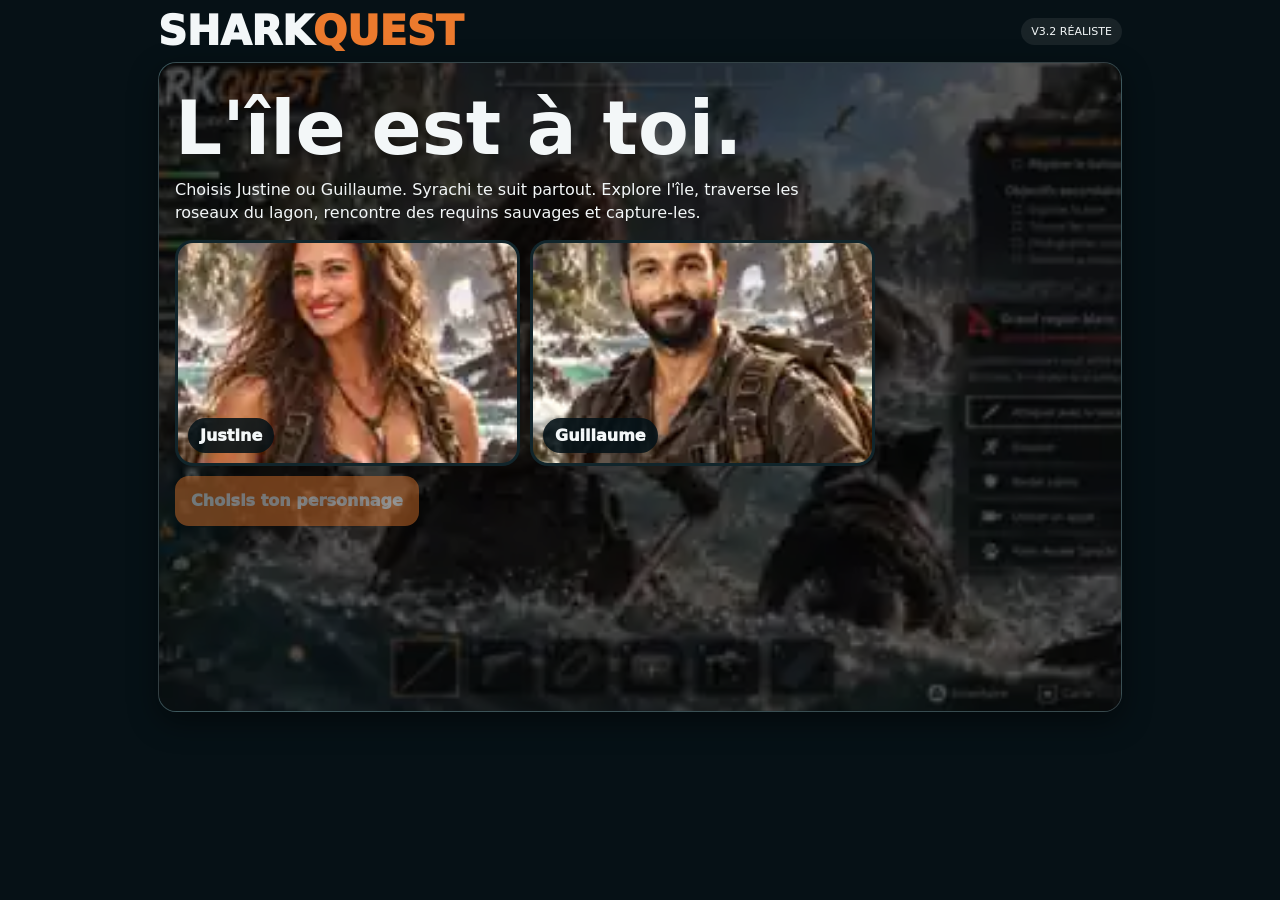
<file: index.html>
<!doctype html><html lang="fr"><head><meta charset="utf-8"><meta name="viewport" content="width=device-width,initial-scale=1,viewport-fit=cover,user-scalable=no"><title>SharkQuest V3.2</title><style>*{box-sizing:border-box;-webkit-tap-highlight-color:transparent}body{margin:0;background:#061116;color:#f3f7f8;font-family:system-ui,-apple-system,sans-serif}button{font:inherit;color:inherit}#app{max-width:980px;margin:auto;padding:8px}.hide{display:none!important}.glass{background:#07171ddd;border:1px solid #ffffff2a;border-radius:18px;box-shadow:0 10px 30px #0007;backdrop-filter:blur(8px)}.top{display:flex;align-items:center;margin-bottom:8px}.logo{font-size:clamp(25px,6vw,40px);font-weight:1000}.logo i{font-style:normal;color:#ec7a2d}.tag{margin-left:auto;background:#ffffff13;padding:7px 10px;border-radius:99px;font-size:11px}.start{position:relative;overflow:hidden;min-height:650px;padding:16px;background:linear-gradient(135deg,#18373d,#09171b)}.start:before{content:"";position:absolute;inset:0;background:var(--hero,linear-gradient(135deg,#255b64,#101c21)) center/cover;filter:brightness(.35);transform:scale(1.03)}.start>*{position:relative}.start h1{font-size:clamp(40px,10vw,74px);line-height:.9;margin:16px 0 10px;max-width:700px}.start p{max-width:660px;line-height:1.45}.choices{display:grid;grid-template-columns:1fr 1fr;gap:10px;max-width:700px;margin-top:16px}.choice{padding:0;border:3px solid transparent;border-radius:18px;overflow:hidden;background:#11252b;position:relative;min-height:170px}.choice.sel{border-color:#ec7a2d;transform:translateY(-2px)}.choice img{width:100%;height:220px;object-fit:cover;display:block;background:linear-gradient(#25434a,#172b30)}.choice span{position:absolute;left:10px;bottom:10px;background:#041217df;padding:8px 12px;border-radius:99px;font-weight:1000}.go{border:0;background:#e5792d;padding:13px 16px;border-radius:14px;font-weight:1000;min-height:50px;margin-top:10px}.go:disabled{opacity:.45}.hud{display:flex;align-items:center;gap:7px;flex-wrap:wrap;margin-bottom:7px}.face{width:45px;height:45px;border-radius:50%;object-fit:cover;border:2px solid #fff;background:#16343b}.name{font-weight:1000;margin-right:auto}.stat{background:#ffffff12;border:1px solid #ffffff18;border-radius:99px;padding:7px 10px;font-size:12px}.quest{width:100%;padding:8px 10px;font-size:12px}.world{height:650px;position:relative;overflow:hidden;border-radius:20px;background:linear-gradient(#274c4e,#14292f);border:1px solid #ffffff20}.worldbg{position:absolute;inset:-3%;background:var(--world,linear-gradient(#355,#123)) center/cover;filter:brightness(.56);transition:.18s}.world.walk .worldbg{transform:scale(1.025);filter:brightness(.5)}.shade{position:absolute;inset:0;background:linear-gradient(#0005,#0000 42%,#000c)}.zone{position:absolute;left:10px;top:10px;padding:8px 10px;z-index:4}.tools{position:absolute;right:10px;top:10px;z-index:5;display:flex;gap:5px}.tools button,.controls button{border:1px solid #ffffff2b;background:#04141adc;border-radius:12px;font-weight:1000}.tools button{padding:9px}.player{position:absolute;left:50%;bottom:22px;transform:translateX(-50%);z-index:4;display:flex;align-items:end;gap:3px;filter:drop-shadow(0 8px 10px #000)}.human{width:72px;height:160px;position:relative}.human:before{content:"";position:absolute;left:22px;top:0;width:29px;height:30px;background:#30241e;border-radius:50%}.human:after{content:"";position:absolute;left:7px;top:27px;width:58px;height:126px;border-radius:24px 24px 10px 10px;background:linear-gradient(#695342,#252b2c)}.dog{width:60px;height:75px;position:relative}.dog:before{content:"";position:absolute;left:4px;bottom:3px;width:50px;height:35px;border-radius:50%;background:#101315}.dog:after{content:"";position:absolute;left:13px;top:10px;width:31px;height:33px;border-radius:50%;background:linear-gradient(90deg,#101315 38%,#eee 39% 60%,#101315 61%)}.controls{position:absolute;right:10px;bottom:10px;z-index:5;display:grid;grid-template-columns:repeat(3,48px);grid-template-rows:repeat(3,48px);gap:3px}.up{grid-column:2}.left{grid-column:1;grid-row:2}.down{grid-column:2;grid-row:2}.right{grid-column:3;grid-row:2}.mini{position:absolute;left:10px;bottom:10px;z-index:5;width:155px;padding:8px}.grid{display:grid;grid-template-columns:repeat(5,1fr);gap:3px}.cell{height:23px;border-radius:5px;background:#31545b}.cell.reed{background:#5a8246}.cell.water{background:#287181}.cell.hut{background:#9d7540}.cell.rock{background:#535d60}.cell.me{outline:3px solid #ec7a2d}.toast{position:absolute;left:50%;bottom:82px;transform:translateX(-50%);z-index:7;background:#031015e9;border-radius:99px;padding:8px 12px;font-size:12px;opacity:0;transition:.15s}.toast.on{opacity:1}.flash{position:absolute;inset:0;background:#fff;opacity:0;z-index:8;pointer-events:none}.flash.on{animation:flash .65s}@keyframes flash{20%{opacity:1}100%{opacity:0}}.modal{position:fixed;inset:0;background:#01080ce8;z-index:30;display:flex;align-items:center;justify-content:center;padding:7px}.battlebox{width:min(1000px,100%);height:94vh;max-height:760px;position:relative;overflow:hidden;border-radius:20px;background:#10262c}.battlebg{position:absolute;inset:0;background:var(--battle,linear-gradient(#366,#123)) center/cover;animation:drift 5s ease-in-out infinite alternate}@keyframes drift{to{transform:scale(1.035)}}.enemy{position:absolute;left:10px;top:10px;z-index:4;min-width:220px;padding:9px 11px}.hp{height:9px;background:#ffffff30;border-radius:99px;overflow:hidden;margin-top:5px}.hp i{display:block;height:100%;background:#63ca6f;transition:.25s}.status{position:absolute;right:10px;top:10px;z-index:4;padding:8px;font-size:12px}.bottom{position:absolute;left:8px;right:8px;bottom:8px;z-index:5;display:grid;grid-template-columns:1.2fr .8fr;gap:7px}.text{padding:11px;font-weight:850;min-height:90px}.acts{padding:7px;display:grid;grid-template-columns:1fr 1fr;gap:5px}.acts button{border:0;border-radius:11px;background:#17333b;min-height:46px;font-weight:1000}.acts .cap{background:#963d41}.acts .syr{background:#81661f}.panel{width:min(660px,100%);max-height:90vh;overflow:auto;padding:12px}.head{display:flex;justify-content:space-between}.head button{border:0;background:#ffffff12;border-radius:50%;width:40px}.dex{display:grid;grid-template-columns:1fr 1fr;gap:7px}.item{padding:9px;border:1px solid #ffffff1a;background:#ffffff0d;border-radius:12px}.lock{opacity:.42;filter:grayscale(1)}@media(max-width:640px){.choice img{height:165px}.world{height:640px}.bottom{grid-template-columns:1fr}.dex{grid-template-columns:1fr}.battlebox{height:95vh}}</style></head><body><div id="app"><div class="top"><div class="logo">SHARK<i>QUEST</i></div><div class="tag">V3.2 RÉALISTE</div></div><section id="start" class="start glass"><h1>L'île est à toi.</h1><p>Choisis Justine ou Guillaume. Syrachi te suit partout. Explore l'île, traverse les roseaux du lagon, rencontre des requins sauvages et capture-les.</p><div class="choices"><button type="button" class="choice" data-char="Justine"><img id="justineImg"><span>Justine</span></button><button type="button" class="choice" data-char="Guillaume"><img id="guillaumeImg"><span>Guillaume</span></button></div><button type="button" id="newGame" class="go" disabled>Choisis ton personnage</button><button type="button" id="resume" class="go hide" style="background:#486f65">Reprendre la sauvegarde</button></section><section id="game" class="hide"><div class="hud"><img id="hudFace" class="face"><img id="dogFace" class="face"><div class="name"><span id="hudName"></span> + Syrachi</div><div class="stat">❤️ <b id="energy">100</b></div><div class="stat">🔴 <b id="balls">8</b></div><div class="stat">🦈 <b id="caught">0</b></div><div id="quest" class="quest glass"></div></div><div id="world" class="world"><div id="worldBg" class="worldbg"></div><div class="shade"></div><div class="zone glass"><b>ÎLE DES REQUINS</b><small id="zoneText">Côte sud</small></div><div class="tools"><button id="dexBtn">📘</button><button id="bagBtn">🎒</button></div><div class="player"><div class="dog"></div><div class="human"></div></div><div class="mini glass"><div id="miniGrid" class="grid"></div></div><div class="controls"><button class="up" data-dir="u">▲</button><button class="left" data-dir="l">◀</button><button class="down" data-dir="d">▼</button><button class="right" data-dir="r">▶</button></div><div id="toast" class="toast"></div><div id="flash" class="flash"></div></div></section></div><div id="battleModal" class="modal hide"><div class="battlebox"><div id="battleBg" class="battlebg"></div><div class="enemy glass"><b id="enemyName"></b><small id="enemyMeta"></small><div class="hp"><i id="enemyHp"></i></div></div><div id="battleStatus" class="status glass">Observation</div><div class="bottom"><div id="battleText" class="text glass"></div><div class="acts glass"><button id="observe">👀 Observer</button><button id="catchBtn" class="cap">🔴 Capturer</button><button id="syrachiBtn" class="syr">🐕 Syrachi</button><button id="runBtn">🏃 Reculer</button></div></div></div></div><div id="dexModal" class="modal hide"><div class="panel glass"><div class="head"><h2>📘 SharkDex</h2><button data-close="dexModal">✕</button></div><div id="dex" class="dex"></div></div></div><div id="bagModal" class="modal hide"><div class="panel glass"><div class="head"><h2>🎒 Sac</h2><button data-close="bagModal">✕</button></div><div id="bag"></div></div></div><script>(()=>{const $=s=>document.querySelector(s),$$=s=>[...document.querySelectorAll(s)];let selected=null,battle=null;const KEY='sharkquest-v32';let S={char:'Justine',x:2,y:4,energy:100,balls:8,caught:{},steps:0};const A={};const map=[['water','water','rock','rock','water'],['water','reed','reed','grass','water'],['grass','grass','grass','reed','water'],['hut','grass','reed','reed','grass'],['rock','grass','grass','grass','rock']];const sharks=[['recif','Requin de récif','Commun',.66,6,'🦈'],['marteau','Requin marteau','Commun',.58,8,'🔨🦈'],['tigre','Requin tigre','Peu commun',.48,10,'🐯🦈'],['mako','Requin mako','Rare',.38,12,'💨🦈'],['blanc','Grand requin blanc','Rare',.31,14,'⚪🦈'],['baleine','Requin-baleine','Très rare',.25,9,'🌌🦈'],['meg','Mégalodon','Légendaire',.16,18,'🦷🦈']].map(x=>({id:x[0],name:x[1],rarity:x[2],base:x[3],power:x[4],emoji:x[5]}));function choose(name,el){selected=name;$$('.choice').forEach(x=>x.classList.remove('sel'));el.classList.add('sel');$('#newGame').disabled=false;$('#newGame').textContent='Commencer avec '+name}$$('.choice').forEach(b=>{b.onclick=()=>choose(b.dataset.char,b)});function save(){localStorage.setItem(KEY,JSON.stringify(S))}function load(){try{let x=JSON.parse(localStorage.getItem(KEY));if(x&&x.char){S={...S,...x};return true}}catch(e){}return false}function update(){let f=S.char==='Justine'?A.justine:A.guillaume;if(f)$('#hudFace').src=f;if(A.syrachi)$('#dogFace').src=A.syrachi;$('#hudName').textContent=S.char;$('#energy').textContent=S.energy;$('#balls').textContent=S.balls;$('#caught').textContent=Object.values(S.caught).reduce((a,b)=>a+b,0);let sp=Object.keys(S.caught).length;$('#quest').textContent=sp>=5?`Mission accomplie : ${sp}/7 espèces découvertes.`:`Objectif : capturer 5 espèces différentes — ${sp}/5.`;$('#zoneText').textContent=map[S.y][S.x]==='reed'?'Lagon aux roseaux':map[S.y][S.x]==='hut'?'Cabane de survie':'Côte sud';renderMini()}function renderMini(){let g=$('#miniGrid');g.innerHTML='';for(let y=0;y<5;y++)for(let x=0;x<5;x++){let d=document.createElement('div');d.className='cell '+map[y][x]+(x===S.x&&y===S.y?' me':'');g.appendChild(d)}}function toast(t){let e=$('#toast');e.textContent=t;e.classList.add('on');clearTimeout(toast.t);toast.t=setTimeout(()=>e.classList.remove('on'),1500)}function enter(){S.char=selected||S.char;$('#start').classList.add('hide');$('#game').classList.remove('hide');update();save()}$('#newGame').onclick=()=>{S={char:selected,x:2,y:4,energy:100,balls:8,caught:{},steps:0};enter()};if(load()){$('#resume').classList.remove('hide');$('#resume').onclick=()=>{selected=S.char;enter()}}function move(dx,dy){if(battle)return;let nx=S.x+dx,ny=S.y+dy;if(nx<0||ny<0||nx>4||ny>4||['water','rock'].includes(map[ny][nx]))return toast('Passage impossible.');S.x=nx;S.y=ny;S.steps++;$('#world').classList.add('walk');setTimeout(()=>$('#world').classList.remove('walk'),170);if(map[ny][nx]==='hut'){S.energy=100;S.balls=Math.max(S.balls,8);toast('Cabane : énergie et Pokéballs restaurées.')}update();save();if(map[ny][nx]==='reed'&&Math.random()<.34){$('#flash').classList.add('on');setTimeout(()=>$('#flash').classList.remove('on'),650);setTimeout(startBattle,400)}}$$('[data-dir]').forEach(b=>b.onclick=()=>{let d=b.dataset.dir;move(d==='r'?1:d==='l'?-1:0,d==='d'?1:d==='u'?-1:0)});addEventListener('keydown',e=>{if(e.key==='ArrowUp')move(0,-1);if(e.key==='ArrowDown')move(0,1);if(e.key==='ArrowLeft')move(-1,0);if(e.key==='ArrowRight')move(1,0)});function pick(){let r=Math.random();return r<.28?sharks[0]:r<.51?sharks[1]:r<.69?sharks[2]:r<.82?sharks[3]:r<.92?sharks[4]:r<.985?sharks[5]:sharks[6]}function startBattle(){let s=pick(),lvl=2+Math.floor(S.steps/8)+Math.floor(Math.random()*3);battle={s,lvl,hp:100,shield:false,dogUsed:false};$('#enemyName').textContent=s.name;$('#enemyMeta').textContent=`Niv. ${lvl} • ${s.rarity}`;$('#enemyHp').style.width='100%';$('#battleStatus').textContent='Le requin vous observe…';$('#battleText').textContent=`Un ${s.name} surgit devant ${S.char} et Syrachi.`;$('#battleBg').style.setProperty('--battle',`url(${S.char==='Justine'?(A.bj||A.explore||''):(A.bg||A.explore||'')})`);$('#battleModal').classList.remove('hide');setControls(true)}function setControls(on){$$('.acts button').forEach(b=>b.disabled=!on);if(battle)$('#syrachiBtn').disabled=battle.dogUsed||!on}function riposte(){let d=battle.s.power+Math.floor(Math.random()*6);if(battle.shield){d=Math.ceil(d/2);battle.shield=false}S.energy=Math.max(0,S.energy-d);update();save();$('#battleStatus').textContent=`Riposte : -${d} énergie`;if(S.energy<=0){setControls(false);$('#battleText').textContent='Syrachi te ramène à la cabane.';setTimeout(()=>{S.x=0;S.y=3;S.energy=100;battle=null;$('#battleModal').classList.add('hide');update();save()},900);return true}return false}$('#observe').onclick=()=>{if(!battle)return;setControls(false);let d=16+Math.floor(Math.random()*18);battle.hp=Math.max(8,battle.hp-d);$('#enemyHp').style.width=battle.hp+'%';$('#battleText').textContent=`Tu observes et fatigues le requin : -${d}.`;setTimeout(()=>{if(!riposte())setControls(true)},600)};$('#syrachiBtn').onclick=()=>{battle.shield=true;battle.dogUsed=true;$('#battleText').textContent='Syrachi détourne son attention : prochaine riposte divisée par deux.';$('#syrachiBtn').disabled=true};$('#catchBtn').onclick=()=>{if(!battle)return;if(S.balls<=0)return $('#battleText').textContent='Plus de Pokéballs.';S.balls--;update();save();setControls(false);let chance=Math.min(.94,battle.s.base+(100-battle.hp)/125);$('#battleText').textContent='Pokéball lancée…';setTimeout(()=>{if(Math.random()<chance){S.caught[battle.s.id]=(S.caught[battle.s.id]||0)+1;update();save();$('#battleText').textContent=`Capturé ! ${battle.s.name} rejoint le SharkDex.`;setTimeout(()=>{battle=null;$('#battleModal').classList.add('hide')},800)}else{$('#battleText').textContent='Il se libère !';if(!riposte())setControls(true)}},850)};$('#runBtn').onclick=()=>{if(!battle)return;if(Math.random()<.82){battle=null;$('#battleModal').classList.add('hide')}else{$('#battleText').textContent='Impossible de reculer !';riposte()}};$('#dexBtn').onclick=()=>{let g=$('#dex');g.innerHTML='';sharks.forEach(s=>{let n=S.caught[s.id]||0,d=document.createElement('div');d.className='item'+(n?'':' lock');d.innerHTML=`<b>${n?s.emoji+' '+s.name:'❔ Espèce inconnue'}</b><div style='font-size:12px'>${n?s.rarity+' • capturé x'+n:'Explore les roseaux.'}</div>`;g.appendChild(d)});$('#dexModal').classList.remove('hide')};$('#bagBtn').onclick=()=>{$('#bag').innerHTML=`<div class='item'>🔴 Pokéballs : ${S.balls}</div><div class='item'>❤️ Énergie : ${S.energy}/100</div><div class='item'>🐕 Syrachi : protection disponible à chaque rencontre</div>`;$('#bagModal').classList.remove('hide')};$$('[data-close]').forEach(b=>b.onclick=()=>$('#'+b.dataset.close).classList.add('hide'));async function asset(n){try{let r=await fetch('assets/'+n+'.b64',{cache:'no-store'});if(!r.ok)throw 0;let t=(await r.text()).replace(/\s/g,'');let bin=atob(t),u=new Uint8Array(bin.length);for(let i=0;i<bin.length;i++)u[i]=bin.charCodeAt(i);return URL.createObjectURL(new Blob([u],{type:'image/webp'}))}catch(e){return null}}Promise.all(['justine','guillaume','syrachi','explore','battle_justine','battle_guillaume'].map(asset)).then(v=>{[A.justine,A.guillaume,A.syrachi,A.explore,A.bj,A.bg]=v;if(A.justine)$('#justineImg').src=A.justine;if(A.guillaume)$('#guillaumeImg').src=A.guillaume;if(A.syrachi)$('#dogFace').src=A.syrachi;if(A.explore){document.querySelector('.start').style.setProperty('--hero',`url(${A.explore})`);$('#worldBg').style.setProperty('--world',`url(${A.explore})`)}update()});update()})();</script></body></html>
</file>
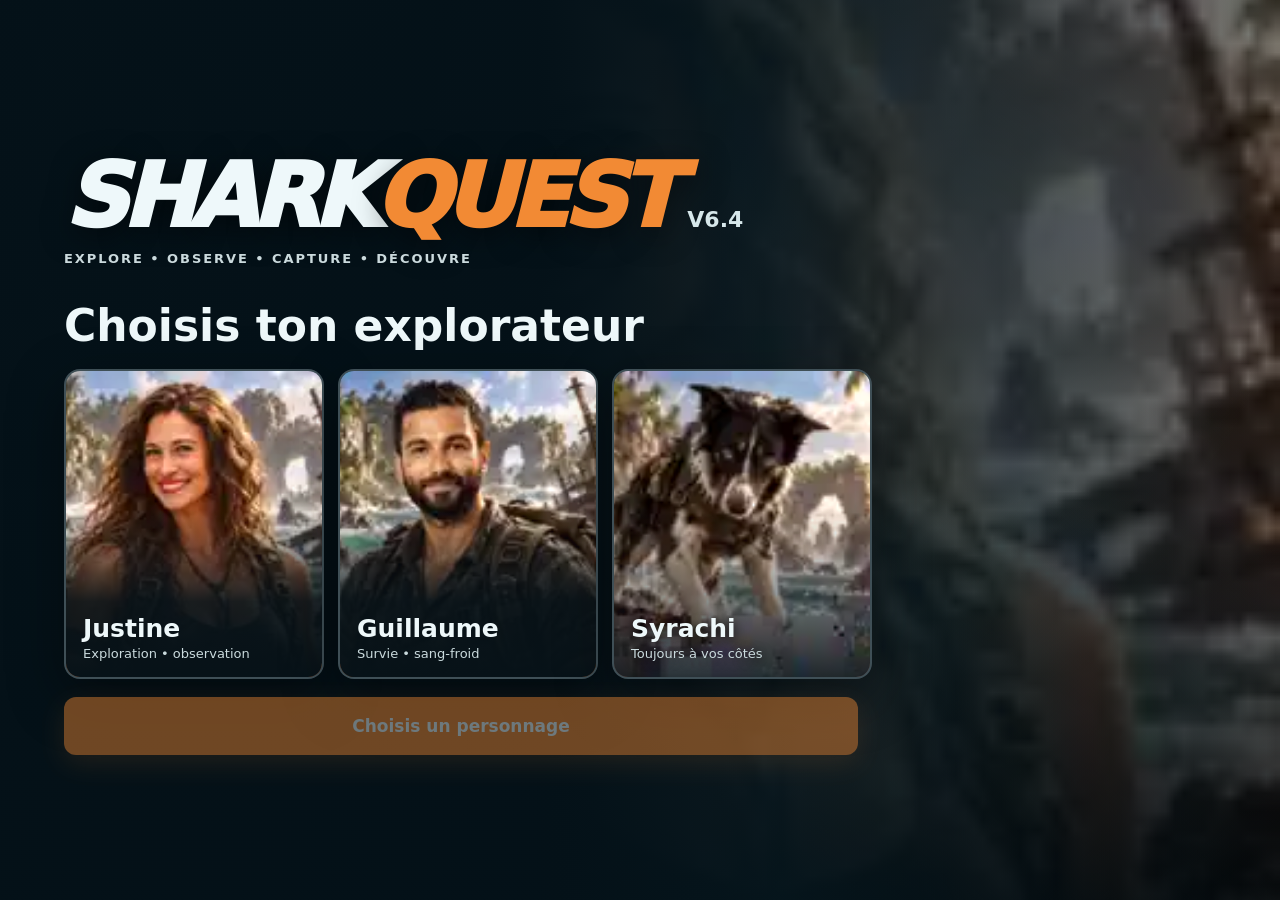
<file: v64/index.html>
<!doctype html>
<html lang="fr">
<head>
<meta charset="utf-8">
<meta name="viewport" content="width=device-width,initial-scale=1,viewport-fit=cover,user-scalable=no">
<meta name="theme-color" content="#06171d">
<title>SharkQuest V6.4</title>
<link rel="stylesheet" href="style.css">
</head>
<body>
<div id="loading">Chargement de l'expédition…</div>

<section id="start" class="screen start-bg">
  <div class="startShade"></div>
  <div class="startContent">
    <div class="logoRow"><div class="logo">SHARK<span>QUEST</span></div><div class="version">V6.4</div></div>
    <div class="tagline">EXPLORE • OBSERVE • CAPTURE • DÉCOUVRE</div>
    <h1>Choisis ton explorateur</h1>
    <div class="cards">
      <button class="char-card" data-char="Justine"><img id="justineCardImg" alt="Justine"><div class="cardGrad"></div><div class="cardText"><b>Justine</b><span>Exploration • observation</span></div></button>
      <button class="char-card" data-char="Guillaume"><img id="guillaumeCardImg" alt="Guillaume"><div class="cardGrad"></div><div class="cardText"><b>Guillaume</b><span>Survie • sang-froid</span></div></button>
      <div class="dog-card"><img id="syrachiCardImg" alt="Syrachi"><div><b>Syrachi</b><span>Toujours à vos côtés</span></div></div>
    </div>
    <div class="startActions"><button id="playBtn" class="bigBtn" disabled>Choisis un personnage</button><button id="resumeBtn" class="ghostBtn hidden">Continuer la sauvegarde</button></div>
  </div>
</section>

<section id="game" class="screen hidden">
  <canvas id="world"></canvas>
  <div class="hud">
    <div class="hudLeft glass"><img id="hudPortrait" alt="portrait"><img id="hudDog" alt="Syrachi"><div class="hudInfo"><strong id="hudName">Justine</strong><div class="bars"><div class="bar hp"><i id="hpBar"></i></div><span>❤️ <b id="hp">100</b></span></div></div></div>
    <div class="mission glass"><span class="diamond">◆</span><div><small>OBJECTIF</small><b id="quest">Découvrir 3 espèces de requins.</b></div></div>
    <div class="hudRight glass"><div>🔴 <b id="balls">6</b></div><div>🦈 <b id="count">0</b>/7</div><button id="dexBtn">SharkDex</button></div>
  </div>
  <div id="zoneLabel" class="zoneLabel">CAMP DE BASE</div>
  <div id="toast" class="toast"></div>
  <div class="dpad">
    <button data-dir="up">▲</button><button data-dir="left">◀</button><button data-dir="down">▼</button><button data-dir="right">▶</button>
  </div>
</section>

<section id="battle" class="battle hidden">
  <canvas id="battleCanvas"></canvas>
  <div class="battleVignette"></div>
  <div class="enemyPanel glass"><div><small id="enemyRarity">RARE</small><strong id="enemyName">Grand requin blanc</strong><span id="enemyTemper">Prédateur</span></div><div class="enemyLife"><span id="enemyPct">100%</span><div class="bar enemy"><i id="enemyBar"></i></div></div></div>
  <div class="battlePlayer glass"><img id="battlePortrait" alt="portrait combat"><div><strong id="battleName"></strong><span id="battleStats">❤️ 100 • 🔴 6</span></div></div>
  <div id="battleText" class="battleText glass">Un requin apparaît !</div>
  <div class="battleActions">
    <button id="observeBtn"><span>👀</span><b>Observer</b><small>Étudier ses mouvements</small></button>
    <button id="captureBtn" class="capture"><span>🔴</span><b>Pokéball</b><small>Tenter la capture</small></button>
    <button id="dogBtn"><span>🐕</span><b>Syrachi</b><small>Réduire la riposte</small></button>
    <button id="runBtn"><span>🏃</span><b>Reculer</b><small>Quitter la rencontre</small></button>
  </div>
  <div id="ballFx" class="ballFx">🔴</div>
  <div id="captureFlash" class="captureFlash"></div><div id="impactRing" class="impactRing"></div><div id="megTitle" class="megTitle">MÉGALODON</div>
</section>

<section id="dex" class="modal hidden">
  <div class="dexPanel">
    <div class="dexHead"><div><small>SHARKDEX</small><h2>Espèces de l'île</h2></div><button id="closeDex">✕</button></div>
    <div id="dexGrid" class="dexGrid"></div>
    <div id="dexDetail" class="dexDetail"><div class="dexShark" id="dexShark">🦈</div><div><h3 id="dexName">Sélectionne une espèce</h3><p id="dexInfo">Découvre des requins autour de l'île.</p></div></div>
  </div>
</section>

<script src="bootstrap.js"></script>
</body>
</html>
</file>
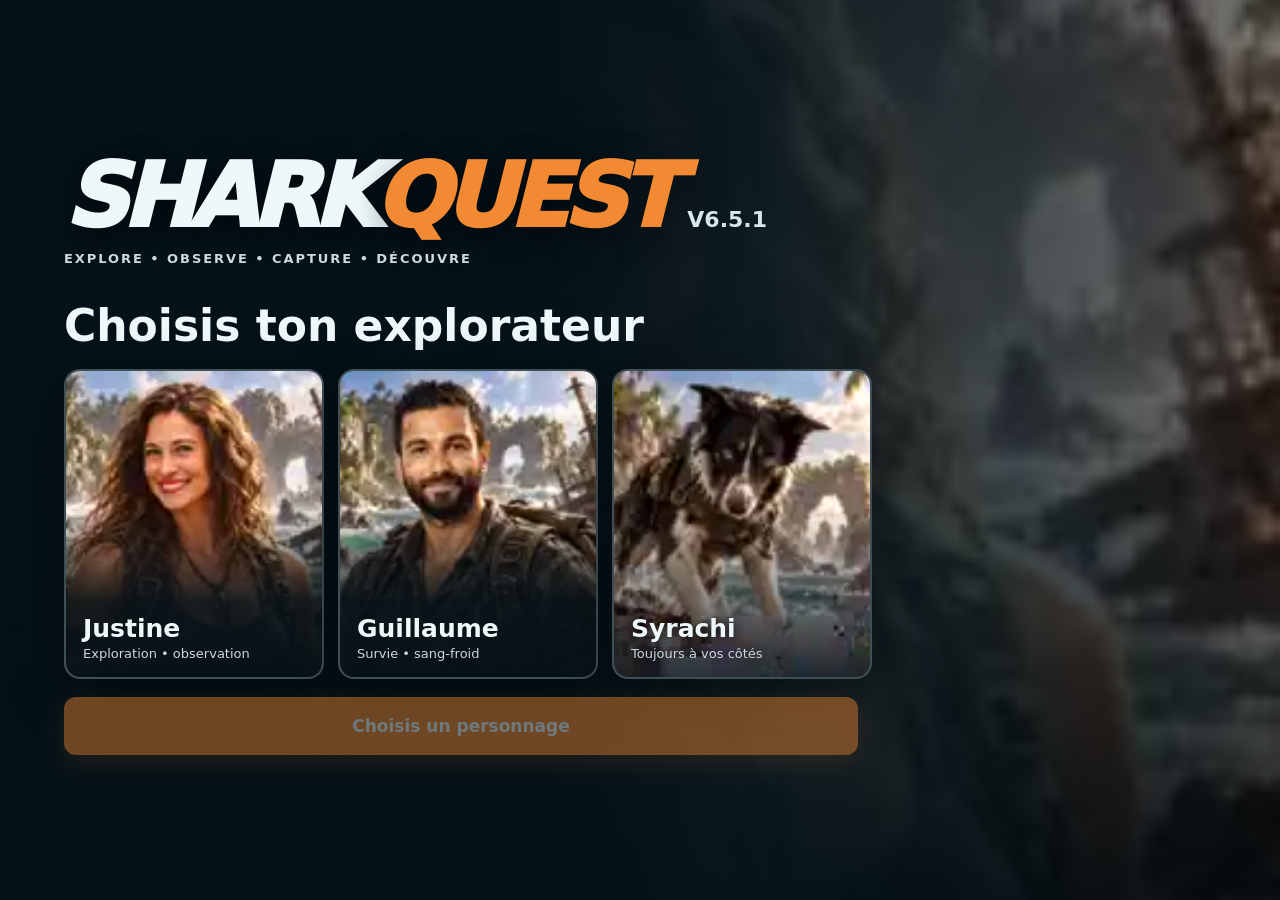
<file: v651/index.html>
<!doctype html>
<html lang="fr">
<head>
<meta charset="utf-8">
<meta name="viewport" content="width=device-width,initial-scale=1,viewport-fit=cover,user-scalable=no">
<meta name="theme-color" content="#06171d">
<title>SharkQuest V6.5.1</title>
<link rel="stylesheet" href="style.css?v=6511">
</head>
<body>
<div id="loading">Chargement de l'expédition…</div>

<section id="start" class="screen start-bg">
  <div class="startShade"></div>
  <div class="startContent">
    <div class="logoRow"><div class="logo">SHARK<span>QUEST</span></div><div class="version">V6.5.1</div></div>
    <div class="tagline">EXPLORE • OBSERVE • CAPTURE • DÉCOUVRE</div>
    <h1>Choisis ton explorateur</h1>
    <div class="cards">
      <button class="char-card" data-char="Justine"><img id="justineCardImg" alt="Justine"><div class="cardGrad"></div><div class="cardText"><b>Justine</b><span>Exploration • observation</span></div></button>
      <button class="char-card" data-char="Guillaume"><img id="guillaumeCardImg" alt="Guillaume"><div class="cardGrad"></div><div class="cardText"><b>Guillaume</b><span>Survie • sang-froid</span></div></button>
      <div class="dog-card"><img id="syrachiCardImg" alt="Syrachi"><div><b>Syrachi</b><span>Toujours à vos côtés</span></div></div>
    </div>
    <div class="startActions"><button id="playBtn" class="bigBtn" disabled>Choisis un personnage</button><button id="resumeBtn" class="ghostBtn hidden">Continuer la sauvegarde</button></div>
  </div>
</section>

<section id="game" class="screen hidden">
  <canvas id="world"></canvas>
  <div class="hud">
    <div class="hudLeft glass"><img id="hudPortrait" alt="portrait"><img id="hudDog" alt="Syrachi"><div class="hudInfo"><strong id="hudName">Justine</strong><div class="bars"><div class="bar hp"><i id="hpBar"></i></div><span>❤️ <b id="hp">100</b></span></div></div></div>
    <div class="mission glass"><span class="diamond">◆</span><div><small>OBJECTIF</small><b id="quest">Découvrir 3 espèces de requins.</b></div></div>
    <div class="hudRight glass"><div>🔴 <b id="balls">6</b></div><div>🦈 <b id="count">0</b>/7</div><button id="dexBtn">SharkDex</button></div>
  </div>
  <div id="zoneLabel" class="zoneLabel">CAMP DE BASE</div>
  <div id="toast" class="toast"></div>
  <div class="dpad">
    <button data-dir="up">▲</button><button data-dir="left">◀</button><button data-dir="down">▼</button><button data-dir="right">▶</button>
  </div>
</section>

<section id="battle" class="battle hidden">
  <canvas id="battleCanvas"></canvas>
  <div class="battleVignette"></div>
  <div class="enemyPanel glass"><div><small id="enemyRarity">RARE</small><strong id="enemyName">Grand requin blanc</strong><span id="enemyTemper">Prédateur</span></div><div class="enemyLife"><span id="enemyPct">100%</span><div class="bar enemy"><i id="enemyBar"></i></div></div></div>
  <div class="battlePlayer glass"><img id="battlePortrait" alt="portrait combat"><div><strong id="battleName"></strong><span id="battleStats">❤️ 100 • 🔴 6</span></div></div>
  <div id="battleText" class="battleText glass">Un requin apparaît !</div>
  <div class="battleActions">
    <button id="observeBtn"><span>👀</span><b>Observer</b><small>Étudier ses mouvements</small></button>
    <button id="captureBtn" class="capture"><span>🔴</span><b>Pokéball</b><small>Tenter la capture</small></button>
    <button id="dogBtn"><span>🐕</span><b>Syrachi</b><small>Réduire la riposte</small></button>
    <button id="runBtn"><span>🏃</span><b>Reculer</b><small>Quitter la rencontre</small></button>
  </div>
  <div id="ballFx" class="ballFx">🔴</div>
  <div id="captureFlash" class="captureFlash"></div><div id="impactRing" class="impactRing"></div><div id="megTitle" class="megTitle">MÉGALODON</div>
</section>

<section id="dex" class="modal hidden">
  <div class="dexPanel">
    <div class="dexHead"><div><small>SHARKDEX</small><h2>Espèces de l'île</h2></div><button id="closeDex">✕</button></div>
    <div id="dexGrid" class="dexGrid"></div>
    <div id="dexDetail" class="dexDetail"><div class="dexShark" id="dexShark">🦈</div><div><h3 id="dexName">Sélectionne une espèce</h3><p id="dexInfo">Découvre des requins autour de l'île.</p></div></div>
  </div>
</section>

<script src="game.js?v=6512"></script>
</body>
</html>
</file>
<file: v64/style.css>
:root{--ink:#eef8fa;--dark:#06171d;--panel:#0a2029e8;--orange:#f28a34;--cyan:#6bd5df;--green:#69bd72;--red:#d8595d;--gold:#edc75a}*{box-sizing:border-box}html,body{margin:0;width:100%;height:100%;overflow:hidden;background:#06171d;font-family:Inter,system-ui,-apple-system,Segoe UI,sans-serif;color:var(--ink)}button{font:inherit;color:inherit}.hidden{display:none!important}.screen{position:fixed;inset:0}.glass{background:linear-gradient(180deg,#102a34eb,#07171de8);border:1px solid #ffffff28;box-shadow:0 12px 35px #0007;backdrop-filter:blur(9px)}#loading{position:fixed;inset:0;display:grid;place-items:center;background:#06171d;color:#fff;z-index:100;font-weight:800;letter-spacing:.06em}.start-bg{background:#0b2530 center/cover no-repeat}.startShade{position:absolute;inset:0;background:linear-gradient(90deg,#041118f5 0 42%,#061820b8 61%,#0005),linear-gradient(0deg,#02090ddd,#0000 45%)}.startContent{position:relative;z-index:1;max-width:1160px;height:100%;display:flex;flex-direction:column;justify-content:center;padding:4vh 5vw}.logoRow{display:flex;align-items:baseline;gap:14px}.logo{font-weight:1000;font-style:italic;font-size:clamp(44px,7vw,88px);letter-spacing:-.07em;text-shadow:0 6px 30px #0008}.logo span{color:var(--orange)}.version{font-weight:900;font-size:22px;color:#d6e7ea}.tagline{font-size:13px;letter-spacing:.15em;font-weight:800;color:#cbdadd;margin:3px 0 34px}.startContent h1{font-size:clamp(26px,4vw,44px);margin:0 0 18px}.cards{display:grid;grid-template-columns:260px 260px 260px;gap:14px}.char-card,.dog-card{height:310px;border-radius:16px;overflow:hidden;position:relative;border:2px solid #ffffff36;background:#0b2028;box-shadow:0 18px 55px #0006}.char-card{padding:0;cursor:pointer;text-align:left;transition:.18s}.char-card:hover,.char-card.selected{transform:translateY(-4px);border-color:var(--gold);box-shadow:0 0 0 2px #edc75a33,0 20px 60px #0008}.char-card img,.dog-card img{width:100%;height:100%;object-fit:cover;display:block}.cardGrad{position:absolute;inset:45% 0 0;background:linear-gradient(#0000,#071218e8 55%,#071218)}.cardText{position:absolute;left:17px;bottom:16px;display:flex;flex-direction:column}.cardText b,.dog-card b{font-size:25px}.cardText span,.dog-card span{font-size:13px;color:#cadadd;margin-top:3px}.dog-card{display:flex;align-items:end}.dog-card div{position:absolute;left:17px;bottom:16px;display:flex;flex-direction:column;text-shadow:0 2px 12px #000}.dog-card::after{content:'';position:absolute;inset:45% 0 0;background:linear-gradient(#0000,#071218dd)}.dog-card div{z-index:2}.startActions{display:flex;gap:12px;margin-top:18px;width:794px}.bigBtn,.ghostBtn{height:58px;border-radius:12px;border:0;font-weight:900;font-size:17px;padding:0 24px;cursor:pointer}.bigBtn{flex:1;background:var(--orange);box-shadow:0 8px 28px #f28a3445}.bigBtn:disabled{opacity:.45;cursor:not-allowed}.ghostBtn{background:#ffffff15;border:1px solid #ffffff30}#world{position:absolute;inset:0;width:100%;height:100%;touch-action:none}.hud{position:absolute;left:18px;right:18px;top:18px;display:flex;gap:14px;align-items:flex-start;pointer-events:none}.hudLeft{display:flex;align-items:center;gap:9px;border-radius:13px;padding:8px 12px;min-width:275px}.hudLeft img{width:54px;height:54px;border-radius:8px;object-fit:cover;border:2px solid #fff3}.hudLeft #hudDog{width:44px;height:44px}.hudInfo{min-width:128px}.hudInfo strong{font-size:17px}.bars{display:flex;align-items:center;gap:7px;margin-top:6px;font-size:12px}.bar{height:8px;background:#ffffff1b;border-radius:99px;overflow:hidden}.bar i{display:block;height:100%;transition:.25s}.bar.hp{width:88px}.bar.hp i{background:linear-gradient(90deg,#4aae67,#83d77d)}.mission{margin:auto;border-radius:13px;padding:11px 15px;display:flex;gap:10px;align-items:center;max-width:520px}.mission .diamond{color:var(--orange);font-size:24px}.mission small{display:block;font-size:9px;letter-spacing:.14em;color:#a9c4c9}.mission b{font-size:13px}.hudRight{border-radius:13px;padding:8px 10px;display:flex;gap:11px;align-items:center;pointer-events:auto}.hudRight>div{font-size:14px;font-weight:800}.hudRight button{border:0;border-radius:9px;background:#ffffff14;padding:9px 12px;font-weight:800;cursor:pointer}.zoneLabel{position:absolute;left:50%;top:110px;transform:translateX(-50%);background:#06171dbf;border:1px solid #fff2;border-radius:999px;padding:7px 14px;font-size:11px;letter-spacing:.14em;font-weight:900;opacity:.88}.toast{position:absolute;left:50%;bottom:28px;transform:translate(-50%,20px);background:#06171df2;border:1px solid #fff2;padding:11px 16px;border-radius:999px;font-size:13px;font-weight:800;opacity:0;transition:.2s;pointer-events:none}.toast.show{opacity:1;transform:translate(-50%,0)}.dpad{position:absolute;left:22px;bottom:22px;width:172px;height:172px;display:none}.dpad button{position:absolute;width:58px;height:58px;border:1px solid #fff3;background:#07171db8;border-radius:50%;font-size:21px;backdrop-filter:blur(5px)}.dpad [data-dir=up]{left:57px}.dpad [data-dir=left]{left:0;top:57px}.dpad [data-dir=down]{left:57px;top:114px}.dpad [data-dir=right]{left:114px;top:57px}.battle{position:fixed;inset:0;background:#031016;z-index:30;overflow:hidden}.battle canvas{position:absolute;inset:0;width:100%;height:100%}.battleVignette{position:absolute;inset:0;background:linear-gradient(90deg,#0007,#0000 30%,#0000 70%,#0006),linear-gradient(0deg,#000a,#0000 50%);pointer-events:none}.enemyPanel{position:absolute;right:24px;top:22px;width:min(420px,42vw);border-radius:13px;padding:12px 14px;display:flex;justify-content:space-between;gap:18px}.enemyPanel small{display:block;color:var(--orange);font-size:9px;letter-spacing:.13em;font-weight:900}.enemyPanel strong{display:block;font-size:20px}.enemyPanel span{font-size:12px;color:#bfd0d4}.enemyLife{min-width:130px;text-align:right}.enemyLife>span{font-weight:900;color:#fff}.bar.enemy{width:130px;margin-top:5px}.bar.enemy i{background:linear-gradient(90deg,#d84f54,#d9c44f,#66c778)}.battlePlayer{position:absolute;left:22px;top:22px;border-radius:13px;padding:8px 11px;display:flex;gap:9px;align-items:center}.battlePlayer img{width:54px;height:54px;border-radius:8px;object-fit:cover}.battlePlayer strong,.battlePlayer span{display:block}.battlePlayer span{font-size:12px;color:#bfd0d4}.battleText{position:absolute;left:22px;right:520px;bottom:24px;border-radius:14px;padding:15px 18px;font-weight:800;line-height:1.35;min-height:72px}.battleActions{position:absolute;right:22px;bottom:22px;width:470px;display:grid;grid-template-columns:1fr 1fr;gap:8px}.battleActions button{height:68px;border:1px solid #fff2;border-radius:12px;background:#0a2029e8;text-align:left;padding:8px 11px;display:grid;grid-template-columns:36px 1fr;grid-template-rows:1fr 1fr;column-gap:6px;cursor:pointer;box-shadow:0 8px 24px #0006}.battleActions button span{grid-row:1/3;font-size:23px;align-self:center}.battleActions button b{font-size:14px}.battleActions button small{font-size:10px;color:#abc0c5}.battleActions button.capture{border-color:#ef6c70aa;background:#472025e8}.battleActions button:disabled{opacity:.38;cursor:not-allowed}.ballFx{position:absolute;left:19%;bottom:25%;font-size:30px;opacity:0;pointer-events:none}.ballFx.go{animation:throwBall .9s cubic-bezier(.1,.5,.2,1) forwards}.captureFlash{position:absolute;inset:0;background:#fff;opacity:0;pointer-events:none}.captureFlash.go{animation:flash .45s ease}.modal{position:fixed;inset:0;z-index:60;background:#02090ddc;display:grid;place-items:center;padding:16px}.dexPanel{width:min(1050px,96vw);height:min(720px,92vh);background:#081b22;border:1px solid #ffffff25;border-radius:20px;padding:18px;box-shadow:0 30px 80px #000a;display:grid;grid-template-rows:auto 1fr 180px;gap:15px}.dexHead{display:flex;align-items:center;justify-content:space-between}.dexHead small{font-size:10px;color:var(--orange);letter-spacing:.15em;font-weight:900}.dexHead h2{margin:3px 0 0}.dexHead button{width:42px;height:42px;border-radius:50%;border:1px solid #fff2;background:#fff1;font-size:20px}.dexGrid{display:grid;grid-template-columns:repeat(4,1fr);gap:10px;overflow:auto}.dexCard{border:1px solid #ffffff20;background:#0e2831;border-radius:12px;padding:11px;display:flex;gap:10px;align-items:center;cursor:pointer}.dexCard.lock{opacity:.42;filter:grayscale(1)}.dexIcon{width:68px;height:46px;display:grid;place-items:center;font-size:34px;background:#07171d;border-radius:9px}.dexCard b{font-size:13px;display:block}.dexCard small{font-size:10px;color:#b8cbd0}.dexDetail{display:grid;grid-template-columns:190px 1fr;gap:20px;align-items:center;border-top:1px solid #fff2;padding-top:14px}.dexShark{font-size:90px;text-align:center}.dexDetail h3{font-size:25px;margin:0 0 6px}.dexDetail p{margin:0;color:#bed0d4;line-height:1.5}@keyframes throwBall{0%{opacity:1;transform:translate(0,0) scale(.8) rotate(0)}50%{opacity:1;transform:translate(43vw,-38vh) scale(1.15) rotate(540deg)}85%{opacity:1;transform:translate(63vw,-22vh) scale(.7) rotate(900deg)}100%{opacity:0;transform:translate(65vw,-20vh) scale(.2) rotate(1080deg)}}@keyframes flash{0%,100%{opacity:0}40%{opacity:.8}}@media (hover:none),(max-width:900px){.cards{grid-template-columns:1fr 1fr}.dog-card{display:none}.startContent{padding:3vh 4vw}.char-card{height:280px}.startActions{width:100%}.dpad{display:block}.hud{left:8px;right:8px;top:8px;gap:6px}.hudLeft{min-width:0;padding:6px}.hudLeft #hudDog{display:none}.mission{position:absolute;top:72px;left:50%;transform:translateX(-50%);width:min(80vw,460px)}.hudRight{margin-left:auto}.zoneLabel{top:130px}.battleText{left:10px;right:10px;bottom:171px}.battleActions{left:10px;right:10px;bottom:10px;width:auto}.enemyPanel{right:10px;top:10px;width:62vw}.battlePlayer{left:10px;top:10px}.battlePlayer div{display:none}.dexGrid{grid-template-columns:repeat(2,1fr)}.dexPanel{height:94vh}.dexDetail{grid-template-columns:100px 1fr}.dexShark{font-size:60px}}.start-bg::before{content:"";position:absolute;inset:0;background:radial-gradient(circle at 75% 30%,#ffffff22,transparent 28%),radial-gradient(circle at 70% 70%,#6bd5df22,transparent 22%);pointer-events:none}.char-card img,.dog-card img{filter:saturate(1.05) contrast(1.04)}.battle canvas{filter:saturate(1.04) contrast(1.02)}.battle.attack{animation:battleShake .42s ease}.battle.captureSuccess{animation:successPulse .55s ease}.char-card.selected .cardText b{color:#fff2a9}.enemyPanel,.battlePlayer,.battleText,.battleActions button{backdrop-filter:blur(12px)}@keyframes battleShake{0%,100%{transform:translate(0,0)}20%{transform:translate(-6px,2px)}40%{transform:translate(7px,-3px)}60%{transform:translate(-4px,3px)}80%{transform:translate(4px,-2px)}}@keyframes successPulse{0%{transform:scale(1)}40%{transform:scale(1.01)}100%{transform:scale(1)}}
/* V6.4 — combat polish */
.battle.megEncounter::after{content:'';position:absolute;inset:0;pointer-events:none;background:radial-gradient(circle at 70% 45%,rgba(255,255,255,.04),transparent 25%),linear-gradient(180deg,rgba(0,0,0,.06),rgba(0,0,0,.45));animation:megPulse 1.7s ease-in-out infinite alternate}
.battle.megEncounter .enemyPanel{border-color:rgba(242,197,111,.55);box-shadow:0 0 0 1px rgba(242,197,111,.14),0 18px 55px rgba(0,0,0,.4)}
.battle.megEncounter .enemyPanel small{color:#ffd77e}.battle.megEncounter .enemyPanel strong{font-size:32px;text-shadow:0 3px 18px rgba(255,215,126,.25)}
.impactRing{position:absolute;left:50%;top:48%;width:10px;height:10px;border-radius:50%;border:4px solid rgba(255,255,255,.92);transform:translate(-50%,-50%) scale(.1);opacity:0;pointer-events:none}.impactRing.go{animation:impactRing .55s ease-out}
.megTitle{position:absolute;left:50%;top:48%;transform:translate(-50%,-50%);font-size:clamp(42px,9vw,108px);font-weight:1000;letter-spacing:.12em;color:#fff;text-shadow:0 8px 35px rgba(0,0,0,.62);opacity:0;pointer-events:none;white-space:nowrap;z-index:8}.megTitle.go{animation:megTitle 1.35s ease}
.battleActions button{transition:transform .12s ease,border-color .12s ease,background .12s ease}.battleActions button:active{transform:scale(.97)}.dpad button:active{transform:scale(.94);background:rgba(104,217,223,.19)}
@keyframes impactRing{0%{opacity:.9;transform:translate(-50%,-50%) scale(.1)}100%{opacity:0;transform:translate(-50%,-50%) scale(18)}}
@keyframes megTitle{0%{opacity:0;transform:translate(-50%,-50%) scale(.72)}18%{opacity:1;transform:translate(-50%,-50%) scale(1.04)}70%{opacity:1}100%{opacity:0;transform:translate(-50%,-50%) scale(1.1)}}
@keyframes megPulse{from{opacity:.72}to{opacity:1}}
@media (max-width:700px){.battleActions button{padding:12px;border-radius:18px}.battleActions button b{font-size:16px}.battleActions button small{font-size:11px}.battlePlayer{top:auto;bottom:165px;right:10px}.battlePlayer img{width:48px;height:48px}}
</file>
<file: v651/style.css>
:root{--ink:#eef8fa;--dark:#06171d;--panel:#0a2029e8;--orange:#f28a34;--cyan:#6bd5df;--green:#69bd72;--red:#d8595d;--gold:#edc75a}*{box-sizing:border-box}html,body{margin:0;width:100%;height:100%;overflow:hidden;background:#06171d;font-family:Inter,system-ui,-apple-system,Segoe UI,sans-serif;color:var(--ink)}button{font:inherit;color:inherit}.hidden{display:none!important}.screen{position:fixed;inset:0}.glass{background:linear-gradient(180deg,#102a34eb,#07171de8);border:1px solid #ffffff28;box-shadow:0 12px 35px #0007;backdrop-filter:blur(9px)}#loading{position:fixed;inset:0;display:grid;place-items:center;background:#06171d;color:#fff;z-index:100;font-weight:800;letter-spacing:.06em}.start-bg{background:#0b2530 center/cover no-repeat}.startShade{position:absolute;inset:0;background:linear-gradient(90deg,#041118f5 0 42%,#061820b8 61%,#0005),linear-gradient(0deg,#02090ddd,#0000 45%)}.startContent{position:relative;z-index:1;max-width:1160px;height:100%;display:flex;flex-direction:column;justify-content:center;padding:4vh 5vw}.logoRow{display:flex;align-items:baseline;gap:14px}.logo{font-weight:1000;font-style:italic;font-size:clamp(44px,7vw,88px);letter-spacing:-.07em;text-shadow:0 6px 30px #0008}.logo span{color:var(--orange)}.version{font-weight:900;font-size:22px;color:#d6e7ea}.tagline{font-size:13px;letter-spacing:.15em;font-weight:800;color:#cbdadd;margin:3px 0 34px}.startContent h1{font-size:clamp(26px,4vw,44px);margin:0 0 18px}.cards{display:grid;grid-template-columns:260px 260px 260px;gap:14px}.char-card,.dog-card{height:310px;border-radius:16px;overflow:hidden;position:relative;border:2px solid #ffffff36;background:#0b2028;box-shadow:0 18px 55px #0006}.char-card{padding:0;cursor:pointer;text-align:left;transition:.18s}.char-card:hover,.char-card.selected{transform:translateY(-4px);border-color:var(--gold);box-shadow:0 0 0 2px #edc75a33,0 20px 60px #0008}.char-card img,.dog-card img{width:100%;height:100%;object-fit:cover;display:block}.cardGrad{position:absolute;inset:45% 0 0;background:linear-gradient(#0000,#071218e8 55%,#071218)}.cardText{position:absolute;left:17px;bottom:16px;display:flex;flex-direction:column}.cardText b,.dog-card b{font-size:25px}.cardText span,.dog-card span{font-size:13px;color:#cadadd;margin-top:3px}.dog-card{display:flex;align-items:end}.dog-card div{position:absolute;left:17px;bottom:16px;display:flex;flex-direction:column;text-shadow:0 2px 12px #000}.dog-card::after{content:'';position:absolute;inset:45% 0 0;background:linear-gradient(#0000,#071218dd)}.dog-card div{z-index:2}.startActions{display:flex;gap:12px;margin-top:18px;width:794px}.bigBtn,.ghostBtn{height:58px;border-radius:12px;border:0;font-weight:900;font-size:17px;padding:0 24px;cursor:pointer}.bigBtn{flex:1;background:var(--orange);box-shadow:0 8px 28px #f28a3445}.bigBtn:disabled{opacity:.45;cursor:not-allowed}.ghostBtn{background:#ffffff15;border:1px solid #ffffff30}#world{position:absolute;inset:0;width:100%;height:100%;touch-action:none}.hud{position:absolute;left:18px;right:18px;top:18px;display:flex;gap:14px;align-items:flex-start;pointer-events:none}.hudLeft{display:flex;align-items:center;gap:9px;border-radius:13px;padding:8px 12px;min-width:275px}.hudLeft img{width:54px;height:54px;border-radius:8px;object-fit:cover;border:2px solid #fff3}.hudLeft #hudDog{width:44px;height:44px}.hudInfo{min-width:128px}.hudInfo strong{font-size:17px}.bars{display:flex;align-items:center;gap:7px;margin-top:6px;font-size:12px}.bar{height:8px;background:#ffffff1b;border-radius:99px;overflow:hidden}.bar i{display:block;height:100%;transition:.25s}.bar.hp{width:88px}.bar.hp i{background:linear-gradient(90deg,#4aae67,#83d77d)}.mission{margin:auto;border-radius:13px;padding:11px 15px;display:flex;gap:10px;align-items:center;max-width:520px}.mission .diamond{color:var(--orange);font-size:24px}.mission small{display:block;font-size:9px;letter-spacing:.14em;color:#a9c4c9}.mission b{font-size:13px}.hudRight{border-radius:13px;padding:8px 10px;display:flex;gap:11px;align-items:center;pointer-events:auto}.hudRight>div{font-size:14px;font-weight:800}.hudRight button{border:0;border-radius:9px;background:#ffffff14;padding:9px 12px;font-weight:800;cursor:pointer}.zoneLabel{position:absolute;left:50%;top:110px;transform:translateX(-50%);background:#06171dbf;border:1px solid #fff2;border-radius:999px;padding:7px 14px;font-size:11px;letter-spacing:.14em;font-weight:900;opacity:.88}.toast{position:absolute;left:50%;bottom:28px;transform:translate(-50%,20px);background:#06171df2;border:1px solid #fff2;padding:11px 16px;border-radius:999px;font-size:13px;font-weight:800;opacity:0;transition:.2s;pointer-events:none}.toast.show{opacity:1;transform:translate(-50%,0)}.dpad{position:absolute;left:22px;bottom:22px;width:172px;height:172px;display:none}.dpad button{position:absolute;width:58px;height:58px;border:1px solid #fff3;background:#07171db8;border-radius:50%;font-size:21px;backdrop-filter:blur(5px)}.dpad [data-dir=up]{left:57px}.dpad [data-dir=left]{left:0;top:57px}.dpad [data-dir=down]{left:57px;top:114px}.dpad [data-dir=right]{left:114px;top:57px}.battle{position:fixed;inset:0;background:#031016;z-index:30;overflow:hidden}.battle canvas{position:absolute;inset:0;width:100%;height:100%}.battleVignette{position:absolute;inset:0;background:linear-gradient(90deg,#0007,#0000 30%,#0000 70%,#0006),linear-gradient(0deg,#000a,#0000 50%);pointer-events:none}.enemyPanel{position:absolute;right:24px;top:22px;width:min(420px,42vw);border-radius:13px;padding:12px 14px;display:flex;justify-content:space-between;gap:18px}.enemyPanel small{display:block;color:var(--orange);font-size:9px;letter-spacing:.13em;font-weight:900}.enemyPanel strong{display:block;font-size:20px}.enemyPanel span{font-size:12px;color:#bfd0d4}.enemyLife{min-width:130px;text-align:right}.enemyLife>span{font-weight:900;color:#fff}.bar.enemy{width:130px;margin-top:5px}.bar.enemy i{background:linear-gradient(90deg,#d84f54,#d9c44f,#66c778)}.battlePlayer{position:absolute;left:22px;top:22px;border-radius:13px;padding:8px 11px;display:flex;gap:9px;align-items:center}.battlePlayer img{width:54px;height:54px;border-radius:8px;object-fit:cover}.battlePlayer strong,.battlePlayer span{display:block}.battlePlayer span{font-size:12px;color:#bfd0d4}.battleText{position:absolute;left:22px;right:520px;bottom:24px;border-radius:14px;padding:15px 18px;font-weight:800;line-height:1.35;min-height:72px}.battleActions{position:absolute;right:22px;bottom:22px;width:470px;display:grid;grid-template-columns:1fr 1fr;gap:8px}.battleActions button{height:68px;border:1px solid #fff2;border-radius:12px;background:#0a2029e8;text-align:left;padding:8px 11px;display:grid;grid-template-columns:36px 1fr;grid-template-rows:1fr 1fr;column-gap:6px;cursor:pointer;box-shadow:0 8px 24px #0006}.battleActions button span{grid-row:1/3;font-size:23px;align-self:center}.battleActions button b{font-size:14px}.battleActions button small{font-size:10px;color:#abc0c5}.battleActions button.capture{border-color:#ef6c70aa;background:#472025e8}.battleActions button:disabled{opacity:.38;cursor:not-allowed}.ballFx{position:absolute;left:19%;bottom:25%;font-size:30px;opacity:0;pointer-events:none}.ballFx.go{animation:throwBall .9s cubic-bezier(.1,.5,.2,1) forwards}.captureFlash{position:absolute;inset:0;background:#fff;opacity:0;pointer-events:none}.captureFlash.go{animation:flash .45s ease}.modal{position:fixed;inset:0;z-index:60;background:#02090ddc;display:grid;place-items:center;padding:16px}.dexPanel{width:min(1050px,96vw);height:min(720px,92vh);background:#081b22;border:1px solid #ffffff25;border-radius:20px;padding:18px;box-shadow:0 30px 80px #000a;display:grid;grid-template-rows:auto 1fr 180px;gap:15px}.dexHead{display:flex;align-items:center;justify-content:space-between}.dexHead small{font-size:10px;color:var(--orange);letter-spacing:.15em;font-weight:900}.dexHead h2{margin:3px 0 0}.dexHead button{width:42px;height:42px;border-radius:50%;border:1px solid #fff2;background:#fff1;font-size:20px}.dexGrid{display:grid;grid-template-columns:repeat(4,1fr);gap:10px;overflow:auto}.dexCard{border:1px solid #ffffff20;background:#0e2831;border-radius:12px;padding:11px;display:flex;gap:10px;align-items:center;cursor:pointer}.dexCard.lock{opacity:.42;filter:grayscale(1)}.dexIcon{width:68px;height:46px;display:grid;place-items:center;font-size:34px;background:#07171d;border-radius:9px}.dexCard b{font-size:13px;display:block}.dexCard small{font-size:10px;color:#b8cbd0}.dexDetail{display:grid;grid-template-columns:190px 1fr;gap:20px;align-items:center;border-top:1px solid #fff2;padding-top:14px}.dexShark{font-size:90px;text-align:center}.dexDetail h3{font-size:25px;margin:0 0 6px}.dexDetail p{margin:0;color:#bed0d4;line-height:1.5}@keyframes throwBall{0%{opacity:1;transform:translate(0,0) scale(.8) rotate(0)}50%{opacity:1;transform:translate(43vw,-38vh) scale(1.15) rotate(540deg)}85%{opacity:1;transform:translate(63vw,-22vh) scale(.7) rotate(900deg)}100%{opacity:0;transform:translate(65vw,-20vh) scale(.2) rotate(1080deg)}}@keyframes flash{0%,100%{opacity:0}40%{opacity:.8}}@media (hover:none),(max-width:900px){.cards{grid-template-columns:1fr 1fr}.dog-card{display:none}.startContent{padding:3vh 4vw}.char-card{height:280px}.startActions{width:100%}.dpad{display:block}.hud{left:8px;right:8px;top:8px;gap:6px}.hudLeft{min-width:0;padding:6px}.hudLeft #hudDog{display:none}.mission{position:absolute;top:72px;left:50%;transform:translateX(-50%);width:min(80vw,460px)}.hudRight{margin-left:auto}.zoneLabel{top:130px}.battleText{left:10px;right:10px;bottom:171px}.battleActions{left:10px;right:10px;bottom:10px;width:auto}.enemyPanel{right:10px;top:10px;width:62vw}.battlePlayer{left:10px;top:10px}.battlePlayer div{display:none}.dexGrid{grid-template-columns:repeat(2,1fr)}.dexPanel{height:94vh}.dexDetail{grid-template-columns:100px 1fr}.dexShark{font-size:60px}}.start-bg::before{content:"";position:absolute;inset:0;background:radial-gradient(circle at 75% 30%,#ffffff22,transparent 28%),radial-gradient(circle at 70% 70%,#6bd5df22,transparent 22%);pointer-events:none}.char-card img,.dog-card img{filter:saturate(1.05) contrast(1.04)}.battle canvas{filter:saturate(1.04) contrast(1.02)}.battle.attack{animation:battleShake .42s ease}.battle.captureSuccess{animation:successPulse .55s ease}.char-card.selected .cardText b{color:#fff2a9}.enemyPanel,.battlePlayer,.battleText,.battleActions button{backdrop-filter:blur(12px)}@keyframes battleShake{0%,100%{transform:translate(0,0)}20%{transform:translate(-6px,2px)}40%{transform:translate(7px,-3px)}60%{transform:translate(-4px,3px)}80%{transform:translate(4px,-2px)}}@keyframes successPulse{0%{transform:scale(1)}40%{transform:scale(1.01)}100%{transform:scale(1)}}
/* V6.4 — combat polish */
.battle.megEncounter::after{content:'';position:absolute;inset:0;pointer-events:none;background:radial-gradient(circle at 70% 45%,rgba(255,255,255,.04),transparent 25%),linear-gradient(180deg,rgba(0,0,0,.06),rgba(0,0,0,.45));animation:megPulse 1.7s ease-in-out infinite alternate}
.battle.megEncounter .enemyPanel{border-color:rgba(242,197,111,.55);box-shadow:0 0 0 1px rgba(242,197,111,.14),0 18px 55px rgba(0,0,0,.4)}
.battle.megEncounter .enemyPanel small{color:#ffd77e}.battle.megEncounter .enemyPanel strong{font-size:32px;text-shadow:0 3px 18px rgba(255,215,126,.25)}
.impactRing{position:absolute;left:50%;top:48%;width:10px;height:10px;border-radius:50%;border:4px solid rgba(255,255,255,.92);transform:translate(-50%,-50%) scale(.1);opacity:0;pointer-events:none}.impactRing.go{animation:impactRing .55s ease-out}
.megTitle{position:absolute;left:50%;top:48%;transform:translate(-50%,-50%);font-size:clamp(42px,9vw,108px);font-weight:1000;letter-spacing:.12em;color:#fff;text-shadow:0 8px 35px rgba(0,0,0,.62);opacity:0;pointer-events:none;white-space:nowrap;z-index:8}.megTitle.go{animation:megTitle 1.35s ease}
.battleActions button{transition:transform .12s ease,border-color .12s ease,background .12s ease}.battleActions button:active{transform:scale(.97)}.dpad button:active{transform:scale(.94);background:rgba(104,217,223,.19)}
@keyframes impactRing{0%{opacity:.9;transform:translate(-50%,-50%) scale(.1)}100%{opacity:0;transform:translate(-50%,-50%) scale(18)}}
@keyframes megTitle{0%{opacity:0;transform:translate(-50%,-50%) scale(.72)}18%{opacity:1;transform:translate(-50%,-50%) scale(1.04)}70%{opacity:1}100%{opacity:0;transform:translate(-50%,-50%) scale(1.1)}}
@keyframes megPulse{from{opacity:.72}to{opacity:1}}
@media (max-width:700px){.battleActions button{padding:12px;border-radius:18px}.battleActions button b{font-size:16px}.battleActions button small{font-size:11px}.battlePlayer{top:auto;bottom:165px;right:10px}.battlePlayer img{width:48px;height:48px}}
</file>
